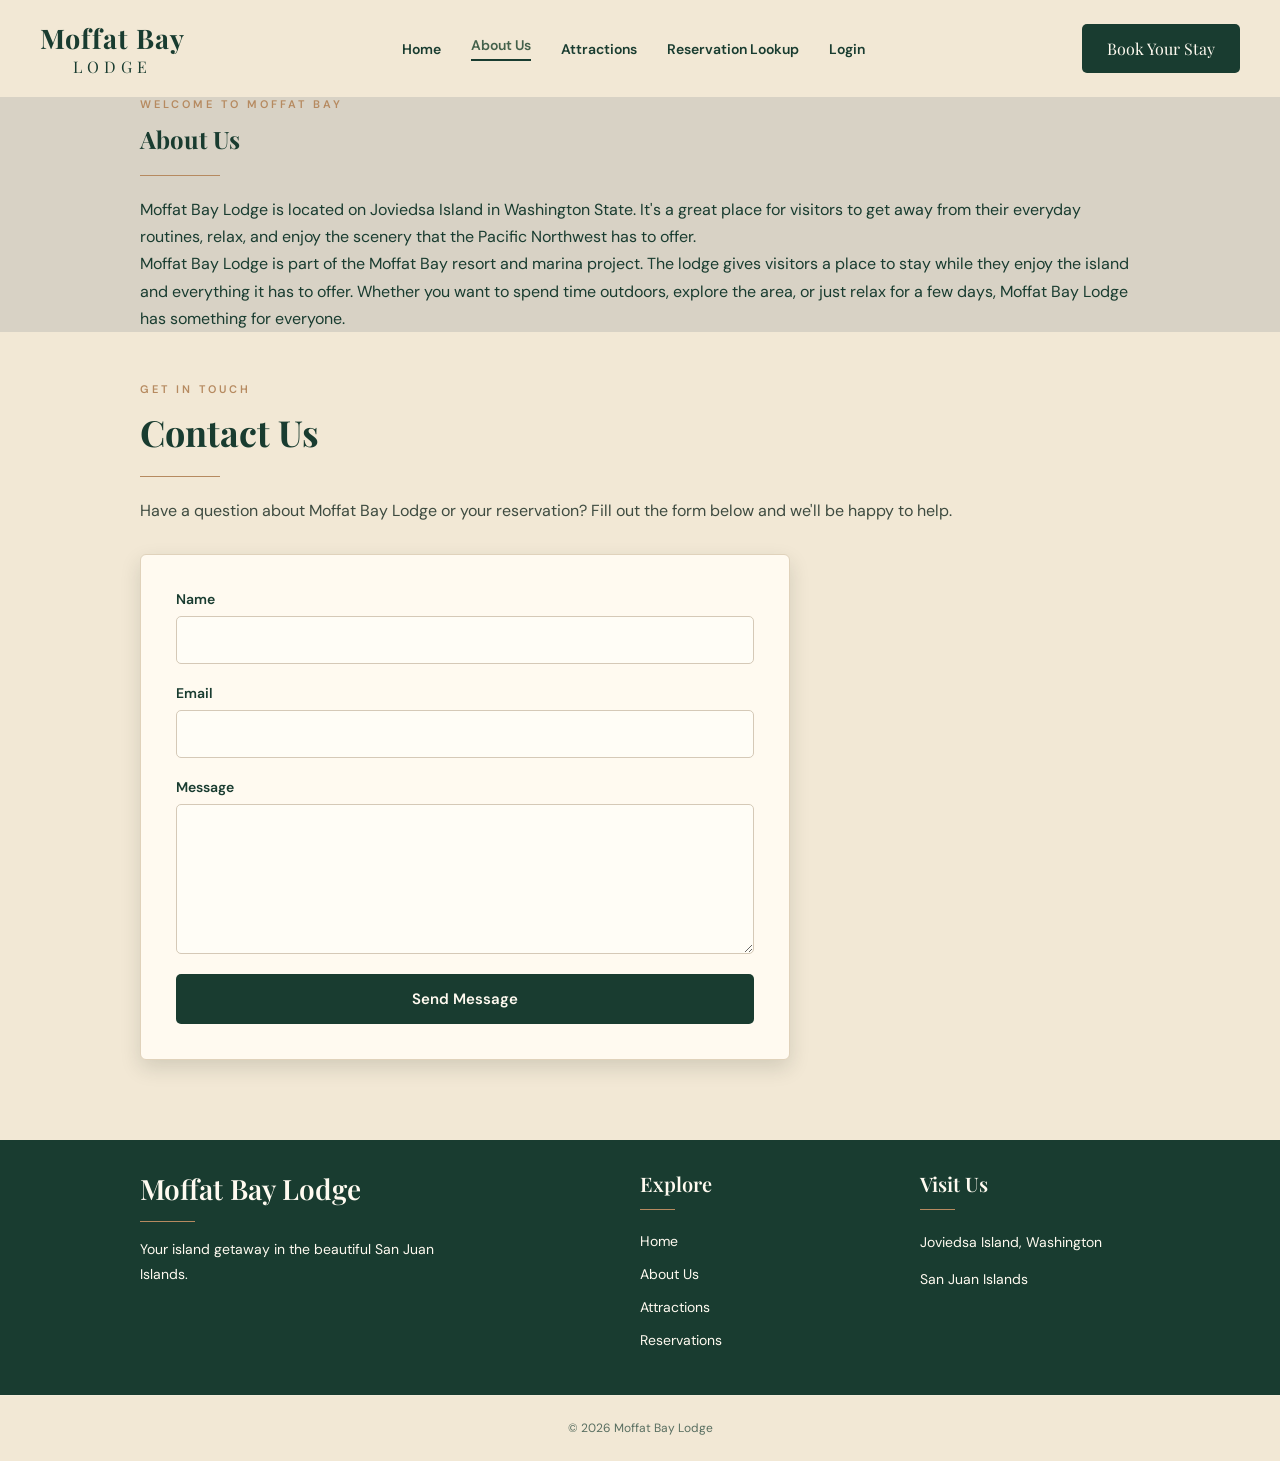
<file: MoffatBay/about.html>
<!DOCTYPE html>
<html lang="en">
<head>
    <meta charset="UTF-8">
    <meta name="viewport"
          content="width=device-width, initial-scale=1.0">

    <title>About Us | Moffat Bay Lodge</title>

    <!-- Website fonts copied from the main page-->
    <link rel="preconnect" href="https://fonts.googleapis.com">
    <link rel="preconnect" href="https://fonts.gstatic.com"
          crossorigin>
    <link href="https://fonts.googleapis.com/css2?family=DM+Sans:wght@400;500;600;700&family=Playfair+Display:wght@400;600;700&display=swap"
          rel="stylesheet">

    <!-- css sheet -->
    <link rel="stylesheet" href="css/style.css">
    <link rel="stylesheet" href="css/about.css">
    
</head>

<body>

    <!-- Website Header -->
    <header class="site-header">
        <div class="header-container">

            <a href="index.html" class="site-logo">
                <span class="logo-main">Moffat Bay</span>
                <span class="logo-sub">LODGE</span>
            </a>

            <button id="menuToggle"
                    class="menu-toggle"
                    aria-label="Toggle navigation"
                    aria-expanded="false"
                    aria-controls="mainNav">
                <span></span>
                <span></span>
                <span></span>
            </button>

            <nav id="mainNav" class="main-nav">
                <a href="index.html">Home</a>
                <a href="about.html" class="active"
                   aria-current="page">About Us</a>
                <a href="attractions.html">Attractions</a>
                <a href="lookup.html">Reservation Lookup</a>
                <a href="login.html">Login</a>
            </nav>

            <a href="reservation-test/reservation.html"
               class="btn btn-primary">Book Your Stay</a>

        </div>
    </header>

    <main>

       
<main class="about-main">

    <!-- About Us Section -->
    <section class="about-simple">
        <div class="content-container">

            <span class="section-eyebrow">
                Welcome to Moffat Bay
            </span>

            <h1>About Us</h1>

            <div class="section-divider"></div>

            <p>
                Moffat Bay Lodge is located on Joviedsa Island
                in Washington State. It's a great place for
                visitors to get away from their everyday
                routines, relax, and enjoy the scenery that
                the Pacific Northwest has to offer.
            </p>

            <p>
                Moffat Bay Lodge is part of the Moffat Bay
                resort and marina project. The lodge gives
                visitors a place to stay while they enjoy
                the island and everything it has to offer.
                Whether you want to spend time outdoors,
                explore the area, or just relax for a few
                days, Moffat Bay Lodge has something for
                everyone.
            </p>

        </div>
    </section>

    <!-- Contact Us Section -->
    <section class="contact-simple">
        <div class="content-container">

            <span class="section-eyebrow">
                Get in Touch
            </span>

            <h2>Contact Us</h2>

            <div class="section-divider"></div>

            <p>
                Have a question about Moffat Bay Lodge or
                your reservation? Fill out the form below
                and we'll be happy to help.
            </p>

            <form id="contactForm">

                <div class="contact-field">
                    <label for="contactName">Name</label>
                    <input type="text"
                           id="contactName"
                           name="name"
                           required>
                </div>

                <div class="contact-field">
                    <label for="contactEmail">Email</label>
                    <input type="email"
                           id="contactEmail"
                           name="email"
                           required>
                </div>

                <div class="contact-field">
                    <label for="contactMessage">Message</label>
                    <textarea id="contactMessage"
                              name="message"
                              rows="5"
                              required></textarea>
                </div>

                <button type="submit"
                        class="btn btn-primary">
                    Send Message
                </button>

                <p id="contactStatus"
                   role="status"
                   aria-live="polite"></p>

            </form>

        </div>
    </section>

</main>

<!--Footer for the site -->
<footer class="site-footer">
    <div class="content-container footer-container">

        <div class="footer-brand">
            <h2>Moffat Bay Lodge</h2>
            <p>
                Your island getaway in the
                beautiful San Juan Islands.
            </p>
        </div>

        <div class="footer-nav">
            <h3>Explore</h3>
            <ul>
                <li><a href="index.html">Home</a></li>
                <li><a href="about.html">About Us</a></li>
                <li><a href="attractions.html">Attractions</a></li>
                <li><a href="reservation-test/reservation.html">
                    Reservations
                </a></li>
            </ul>
        </div>

        <div class="footer-contact">
            <h3>Visit Us</h3>
            <p>Joviedsa Island, Washington</p>
            <p>San Juan Islands</p>
        </div>

    </div>

    <div class="footer-bottom">
        <p>&copy; 2026 Moffat Bay Lodge</p>
    </div>
</footer>

<!-- JavaScript -->
<script src="js/shared.js"></script>
<script src="js/contact.js"></script>
</body>
</html>
</file>
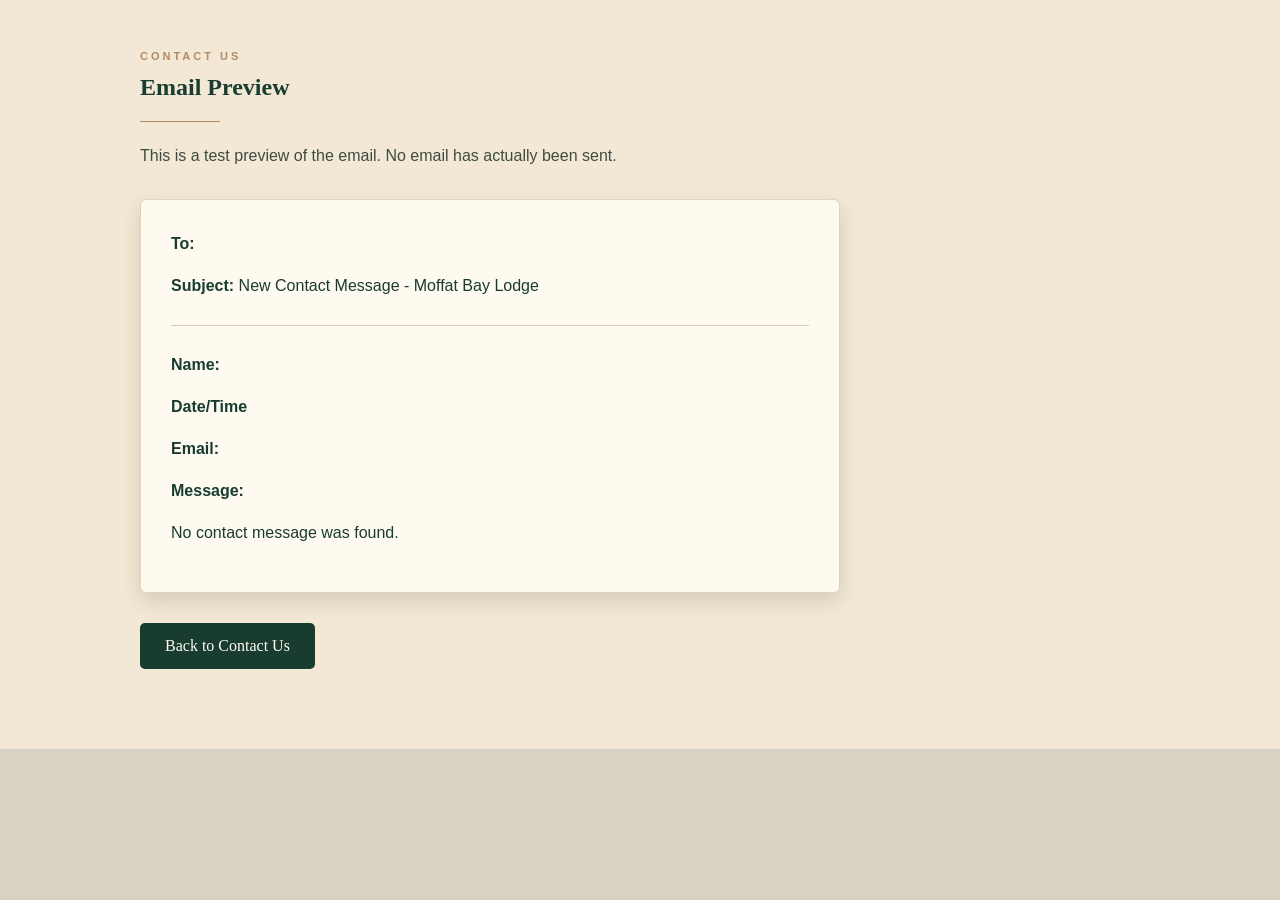
<file: MoffatBay/contact-preview.html>
<!--
/////////////////////////////////////////////////////////////////////////
This is a temporary holder for a final email that would go out
////////////////////////////////////////////////////////////////////////
-->

<!DOCTYPE html>
<html lang="en">
<head>
    <meta charset="UTF-8">
    <meta name="viewport"
          content="width=device-width, initial-scale=1.0">

    <title>Contact Message Preview | Moffat Bay Lodge</title>

    <link rel="stylesheet" href="css/style.css">
    <link rel="stylesheet" href="css/about.css">
</head>

<body>

    <main class="about-main">

        <section class="contact-simple">
            <div class="content-container">

                <span class="section-eyebrow">
                    Contact Us
                </span>

                <h1>Email Preview</h1>

                <div class="section-divider"></div>

                <p>
                    This is a test preview of the email.
                    No email has actually been sent.
                </p>

                <div class="email-preview">

                    <p>
                        <strong>To:</strong>
                        <span id="previewTo"></span>
                    </p>

                    <p>
                        <strong>Subject:</strong>
                        New Contact Message - Moffat Bay Lodge
                    </p>

                    <hr>

                    <p>
                        <strong>Name:</strong>
                        <span id="previewName"></span>
                    </p>

                    <p>
                        <strong>Date/Time</strong>
                        <span id="currentDateTime"></span>
                    </p>

                    <p>
                        <strong>Email:</strong>
                        <span id="previewEmail"></span>
                    </p>

                    <p><strong>Message:</strong></p>

                    <p id="previewMessage"></p>

                </div>

                <a href="about.html"
                   class="btn btn-primary">
                    Back to Contact Us
                </a>

            </div>
        </section>

    </main>

    <script src="js/contact-preview.js"></script>
 
</body>
</html>
</file>
<file: MoffatBay/css/style.css>
/* =========================================
   GLOBAL COLORS/TEXT/ETC
========================================= */

:root {
    --forest: #193C30;
    --moss: #44614B;
    --parchment: #F2E8D5;
    --driftwood: #B68A60;
    --bay-blue: #263E49;
    --text-muted: #3e4b40;
    --text-secondary: #786e60;
    --font-heading: 'Playfair Display', Georgia, serif;
    --font-body: 'DM Sans', Arial, sans-serif;
    --cream: #fffaf0;
    --paper-note: #fff8e9;
    --hero-text: #fff9ed;
    --text-gold: #d9b98b;
    --content-width: 1400px;
    --button-radius: 5px;
    --shadow-photo: 0 8px 20px rgba(36, 45, 35, 0.15);
}

/* =========================================
   GLOBAL VARIABLES
========================================= */

* {
    margin: 0;
    padding: 0;
    box-sizing: border-box;
}
body {
    font-family: var(--font-body);
    background-color: var(--parchment);
    color: var(--forest);
}
p {
    line-height: 1.7;
}

/* shared heading variables */
h1, h2, h3, h4, h5, h6 {
    font-family: var(--font-heading);
    color: var(--forest);
}
a {
    text-decoration: none;
    color: inherit;
}

/* reusable section */
.content-container {
    width: 90%;
    max-width: 1000px;
    margin: 0 auto;
}

/* shared decoration */
.torn-edge {
    background-repeat: no-repeat;
    background-size: 100% 100%;
    pointer-events: none;
}
.section-eyebrow {
    display: block;
    margin-bottom: 12px;
    font-size: 11px;
    font-weight: 600;
    letter-spacing: 3px;
    text-transform: uppercase;
    color: var(--driftwood);
}
.section-divider {
    width: 80px;
    height: 1px;
    margin: 20px 0;
    background-color: var(--driftwood);
}

/* shared photo settings*/
.photo-frame,
.room-card,
.adventure-polaroid {
    box-shadow: var(--shadow-photo);
}
.photo-frame {
    display: block;
    width: 100%;
    object-fit: cover;
    border: 7px solid var(--cream);
}

/* =========================================
   HEADER AND NAVIGATION
========================================= */

.site-header {
    background-color: var(--parchment);
    width: 100%;
    padding: 20px 40px;
    position: sticky;
    top: 0;
    z-index: 1000;
}

.header-container {
    max-width: var(--content-width);
    margin: 0 auto;
    display: flex;
    align-items: center;
    justify-content: space-between;
    gap: 30px;
}

/* logo */
.site-logo {
    display: flex;
    flex-direction: column;
    align-items: center;
    flex-shrink: 0;
    font-family: var(--font-heading);
    color: var(--forest);
}
.logo-main {
    font-size: 27px;
    font-weight: 700;
    letter-spacing: 1px;
}
.logo-sub {
    font-size: 16px;
    letter-spacing: 5px;
}

/* navigation */
.main-nav {
    display: flex;
    align-items: center;
    gap: 30px;
}
.main-nav a {
    font-size: 14px;
    font-weight: 600;
    transition: color 0.2s ease;
}
.main-nav a:hover,
.main-nav a.active {
    color: var(--moss);
}
.main-nav a.active {
    border-bottom: 2px solid var(--forest);
    padding-bottom: 5px;
}

/* shared button variables*/
.btn {
    display: inline-block;
    font-family: var(--font-heading);
    font-size: 16px;
    border: none;
    border-radius: var(--button-radius);
    transition: background-color 0.2s ease;
    padding: 14px 25px;
    cursor: pointer;
}
.btn-primary {
    background-color: var(--forest);
    color: var(--cream);
}
.btn-primary:hover {
    background-color: var(--moss);
}


/* accent button */
.btn-accent {
    padding: 15px 30px;
    background-color: var(--moss);
    color: var(--parchment);
    border: 1px solid var(--driftwood);
}
.btn-accent:hover {
    background-color: var(--forest);
    color: var(--parchment);
}
.btn-compact {
    padding: 14px 22px;
    font-size: 15px;
}

/* nav for mobile */
.menu-toggle {
    display: none;
    flex-direction: column;
    justify-content: center;
    align-items: center;
    gap: 5px;
    padding: 10px;
    border: none;
    background: transparent;
    cursor: pointer;
}
.menu-toggle span {
    display: block;
    width: 25px;
    height: 3px;
    background-color: var(--forest);
    border-radius: 2px;
    transition: transform 0.25s ease, opacity 0.25s ease;
}
.menu-toggle:focus-visible {
    outline: 2px solid var(--forest);
    outline-offset: 4px;
    border-radius: 4px;
}


/* =========================================
   RESPONSIVE HEADER
========================================= */

@media (max-width: 900px) {
    .site-header {
        padding: 20px;
    }
    .header-container {
        flex-wrap: nowrap;
    }
    .header-container > .btn {
        display: none;
    }
    .menu-toggle {
        display: flex;
    }
    .menu-toggle[aria-expanded="true"] span:nth-child(1) {
        transform: translateY(8px) rotate(45deg);
    }
    .menu-toggle[aria-expanded="true"] span:nth-child(2) {
        opacity: 0;
    }
    .menu-toggle[aria-expanded="true"] span:nth-child(3) {
        transform: translateY(-8px) rotate(-45deg);
    }
    .main-nav {
        display: none;
        position: absolute;
        top: 100%;
        left: 0;
        width: 100%;
        padding: 20px;
        background-color: var(--parchment);
        box-shadow: var(--shadow-photo);
        flex-direction: column;
        align-items: center;
        gap: 20px;
    }
    .main-nav.is-open {
        display: flex;
    }
}


/* =========================================
   HERO SECTION
========================================= */

.hero {
    min-height: 570px;
    display: flex;
    align-items: center;
    position: relative;
    overflow: hidden;
    background-color: var(--forest);
    background-image:
        linear-gradient(
            90deg,
            rgba(12, 43, 33, 0.96) 0%,
            rgba(12, 43, 33, 0.85) 25%,
            rgba(12, 43, 33, 0.35) 55%,
            rgba(12, 43, 33, 0.05) 100%
        ),
        url("../images/lodge-hero.jpg");

    background-size: cover;
    background-position: center center;
    background-repeat: no-repeat;
}
.hero-content {
    position: relative;
    z-index: 1;
    width: min(90%, 1200px);
    margin: 0 auto;
    padding: 70px 0;
    color: var(--hero-text);
    text-align: center;
}
.hero-eyebrow {
    display: block;
    font-family: var(--font-body);
    font-style: normal;
    font-size: 15px;
    font-weight: 500;
    letter-spacing: 7px;
    text-transform: uppercase;
    color: var(--text-gold);
    margin-bottom: 10px;
}
.hero h1 {
    font-size: clamp(44px, 5vw, 76px);
    line-height: 1.1;
    margin-bottom: 22px;
    color: var(--hero-text);
}
.hero p {
    max-width: 620px;
    margin: 0 auto 28px;
    font-size: clamp(16px, 1.7vw, 21px);
}

@media (max-width: 650px) {
    .hero {
        min-height: 520px;
        background-size: cover, auto 100%;
        background-position: center, 65% center;
    }
    .hero-content {
        padding: 60px 0;
    }
    .hero p {
        max-width: 340px;
    }
    .hero-eyebrow {
        font-size: 11px;
        letter-spacing: 3px;
    }
}

/* =========================================
   TORN PAGE LOOK WITH SVG
========================================= */

.hero::after {
    content: "";
    position: absolute;
    bottom: -1px;
    left: 0;
    width: 100%;
    height: 100px;
    background-image: url("../images/paper-tear.svg");
    background-repeat: no-repeat;
    background-size: 100% 100%;
    z-index: 2;
    pointer-events: none;
}

/* =========================================
   LODGE HIGHLIGHTS
========================================= */

.lodge-highlights {
    background-color: var(--parchment);
    padding: 40px 30px 50px;
}
.highlights-container {
    max-width: 1250px;
    margin: 0 auto;
    display: grid;
    grid-template-columns: repeat(4, minmax(0, 1fr));
}
.highlight-item {
    display: flex;
    align-items: center;
    justify-content: center;
    gap: 14px;
    padding: 15px 12px;
    min-width: 0;
}
.highlight-item:not(:last-child) {
    border-right: 1px solid rgba(68, 97, 75, 0.3);
}
.highlight-icon {
    flex-shrink: 0;
    width: 62px;
    height: 62px;
    color: var(--forest);
}
.highlight-icon img {
    display: block;
    width: 100%;
    height: 100%;
}
.highlight-text h3 {
    font-size: 15px;
    font-weight: 600;
    line-height: 1.35;
    text-transform: uppercase;
    margin-bottom: 6px;
}
.highlight-text p {
    font-size: 13px;
    line-height: 1.5;
    color: var(--text-secondary);
}

/* responsive tablet */
@media (max-width: 1000px) {
    .highlights-container {
        grid-template-columns: repeat(2, minmax(0, 1fr));
        row-gap: 20px;
    }
    .highlight-item:nth-child(2) {
        border-right: none;
    }
}

/* responsive mobile */
@media (max-width: 600px) {
    .highlights-container {
        grid-template-columns: 1fr;
    }
    .highlight-item {
        justify-content: flex-start;
        padding: 15px 10px;
        border-right: none !important;
        border-bottom: 1px solid rgba(68, 97, 75, 0.2);
    }
    .highlight-item:last-child {
        border-bottom: none;
    }
    .lodge-highlights {
        padding: 30px 25px 10px;
    }
}


/* =========================================
   ABOUT SECTION
========================================= */

.about-preview {
    background-color: var(--parchment);
    padding: 45px 35px 45px;
}
.about-preview-container {
    max-width: var(--content-width);
    margin: 0 auto;
    display: grid;
    grid-template-columns: 1.15fr 1fr;
    align-items: center;
    gap: clamp(45px, 7vw, 110px);
}

/* Featured lodge photo with an overlapping scrapbook note */
.about-photo-feature {
    position: relative;
    min-width: 0;
    margin: 10px 25px 30px 5px;
    transform: rotate(-2deg);
}
/* Shared translucent scrapbook tape */
.about-photo-feature::before,
.adventure-polaroid::before {
    content: "";
    position: absolute;
    top: -12px;
    left: 50%;
    height: 25px;
    background: rgba(218, 200, 171, 0.65);
    box-shadow: 0 1px 3px rgba(36, 45, 35, 0.12);
    transform: translateX(-50%) rotate(-7deg);
    pointer-events: none;
}

/* Scrapbook tape on About photo */
.about-photo-feature::before {
    width: 75px;
    z-index: 3;
}
/* Keep the handwritten note on top */
.about-photo-feature .photo-note {
    right: -20px;
    bottom: -30px;
    transform: rotate(6deg);
    z-index: 2;
}
.about-photo-feature .photo-frame {
    height: 340px;
}

/* Center Content */

.about-preview-content {
    position: relative;
    padding: 10px 0;
    isolation: isolate;
}
.about-preview-content h2,
.adventures-intro h2 {
    font-size: clamp(28px, 2.8vw, 42px);
    line-height: 1.15;
    font-weight: 600;
}
.text-description {
    font-size: 14px;
    line-height: 1.8;
    color: var(--text-muted);
    margin-bottom: 25px;
}

/* photo note */
.photo-note {
    position: absolute;
    padding: 18px 25px;
    text-align: center;
    background-color: var(--paper-note);
    box-shadow: 0 5px 15px rgba(36, 45, 35, 0.15);

    transform: rotate(-5deg);
}
.photo-note span {
    display: block;
    font-family: 'Caveat', cursive;
    font-size: 34px;
    font-weight: 600;
    line-height: 0.95;
    color: var(--forest);
}
.photo-note small {
    display: block;
    margin-top: 10px;
    font-size: 9px;
    letter-spacing: 2px;
    color: var(--driftwood);
}

/* ========================================
   ACCOMMODATIONS
======================================== */

.accommodations-torn-edge {
    height: 100px;
    background-image: url("../images/forest-tear.svg");
    background-size: auto 100%;
    position: relative;
}
.accommodations-torn-edge::after {
    content: "";
    position: absolute;
    inset: 0;
    background: url("../images/forest-tear.svg") center / auto 100% no-repeat;
    z-index: 2;
    pointer-events: none;
}
.accommodations-forest {
    position: absolute;
    bottom: 20px;
    left: 0;
    width: 100%;
    height: 180px;
    background-image: url("../images/decorations/forest-line.svg");
    background-repeat: no-repeat;
    background-size: auto 180px;
    background-position: center bottom;
    pointer-events: none;
}
.accommodations-preview {
    scroll-margin-top: 100px;
    position: relative;
    background-color: var(--forest);
    padding: 50px 0 60px;
    isolation: isolate;
}
.accommodations-intro {
    text-align: center;
    margin-bottom: 40px;
}
.accommodations-intro h2 {
    font-size: clamp(32px, 4vw, 44px);
    font-weight: 600;
    color: var(--cream);
    margin-bottom: 12px;
}
.accommodations-intro p {
    font-size: 15px;
    line-height: 1.7;
    color: var(--parchment);
}
.room-card-image {
    display: block;
    width: 100%;
    aspect-ratio: 4 / 3;
    height: auto;
    object-fit: cover;
}
.room-grid {
    display: grid;
    grid-template-columns: repeat(4, minmax(0, 300px));
    gap: 24px;
    justify-content: center;
    width: 90%;
    max-width: 1272px;
    margin: 0 auto;
}
.room-card {
    background-color: var(--cream);
    padding: 8px;
    width: 100%;
    max-width: 300px;
    border-radius: 2px;

    display: flex;
    flex-direction: column;
}
.room-card-content {
    padding: 14px 12px 10px;
    text-align: center;

    display: flex;
    flex-direction: column;
    flex: 1;
    align-items: center;
}
.room-name {
    display: flex;
    align-items: center;
    justify-content: center;
    line-height: 1.4;
    min-height: 32px;
    font-family: var(--font-body);
    font-size: 10px;
    font-weight: 600;
    letter-spacing: 2px;
    text-transform: uppercase;
    color: var(--driftwood);
    margin-bottom: 8px;
}
.room-card-content h3 {
    font-size: 19px;
    line-height: 1.25;
    min-height: 50px;

    display: flex;
    align-items: center;
    justify-content: center;
}
.room-card-content > p {
    font-family: var(--font-heading);
    font-size: 16px;
    font-weight: 600;
    margin-top: auto;
    margin-bottom: 12px;
}
.room-details-btn {
    margin-top: 0;
}


/* ========================================
   ISLAND ADVENTURES
======================================== */

.adventures-torn-edge {
    height: 100px;
    background-color: var(--parchment);
    background-image: url("../images/forest-tear.svg");
    transform: rotate(180deg);
}
.adventures-preview {
    background-color: var(--parchment);
    padding: 55px 0 60px;
}
.adventures-container {
    display: grid;
    grid-template-columns: 0.8fr 1.7fr;
    align-items: center;
    position: relative;
    isolation: isolate;
}
.adventures-intro {
    text-align: left;
    margin-bottom: 0;
    max-width: 340px;
    position: relative;
    isolation: isolate;
}
.adventures-container::before {
    content: "";
    position: absolute;
    width: 400px;
    height: 400px;
    top: 50%;
    left: 30%;
    transform: translate(-50%, -50%);
    background-image: url("../images/icons/compass.svg");
    background-repeat: no-repeat;
    background-position: center;
    background-size: contain;
    opacity: 0.045;
    z-index: -1;
    pointer-events: none;
}
.adventure-polaroid {
    background-color: var(--cream);
    padding: 8px 8px 14px;
    width: 100%;
    margin: 0;
    transition: transform 0.3s ease, box-shadow 0.3s ease;
    text-align: center;
}

@media (hover: hover) {
    .adventure-polaroid:hover {
        transform: scale(1.06);
        z-index: 5;
        box-shadow: 0 14px 28px rgba(36, 45, 35, 0.22);
    }
}

.adventure-polaroid img {
    display: block;
    width: 100%;
    height: auto;
}
.adventure-polaroid figcaption {
    font-family: 'Caveat', cursive;
    font-size: 22px;
    font-weight: 600;
    line-height: 1.1;
    color: var(--forest);
    padding-top: 8px;
}

.adventures-grid {
    display: grid;
    grid-template-columns: repeat(4, minmax(0, 1fr));
    gap: 8px;
    align-items: center;
}
.adventures-grid .adventure-polaroid {
    position: relative;
    z-index: 1;
}

/* Scrapbook tape on polaroids */
.adventure-polaroid::before {
    width: 65px;
    z-index: 2;
}

/* Small variations between photos */
.adventure-polaroid:nth-child(2)::before {
    transform: translateX(-50%) rotate(6deg);
}
.adventure-polaroid:nth-child(3)::before {
    transform: translateX(-50%) rotate(-4deg);
}
.adventure-polaroid:nth-child(4)::before {
    transform: translateX(-50%) rotate(8deg);
}

/* Tablet: tidy 2x2 polaroids */
@media (min-width: 651px) and (max-width: 1050px) {

    .adventures-container {
        grid-template-columns: minmax(0, 1fr) minmax(0, 1.2fr);
        gap: 30px;
    }

    .adventures-grid {
        grid-template-columns: repeat(2, minmax(0, 1fr));
        gap: 18px;
    }
}

/* ========================================
   BOOK YOUR ESCAPE
======================================== */

.sunset-top-tear {
    height: 100px;
    margin-bottom: -100px;
    position: relative;
    z-index: 1;
    background-image: url("../images/sunset-top-tear.svg");
    transform: rotate(180deg);
}
.booking-cta {
    background-color: var(--forest);
    background-image:
        linear-gradient(
            rgba(12, 43, 33, 0.45),
            rgba(12, 43, 33, 0.65)
        ),
        url("../images/lodge-sunset.jpg");
    background-size: cover;
    background-position: center;
    background-repeat: no-repeat;
    min-height: 420px;
    display: flex;
    align-items: center;
}
.booking-cta-content {
    width: 90%;
    max-width: 700px;
    margin: 0 auto;
    padding: 70px 0;
    text-align: center;
}
.booking-cta-content h2 {
    font-size: clamp(32px, 4vw, 48px);
    font-weight: 600;
    line-height: 1.15;
    color: var(--cream);
    margin-bottom: 20px;
}
.booking-cta-content p {
    max-width: 520px;
    margin: 0 auto 30px;
    font-size: 16px;
    line-height: 1.8;
    color: var(--cream);
}

/* ========================================
   FOOTER
======================================== */

.sunset-footer-tear {
    height: 100px;
    margin-top: -100px;
    position: relative;
    background-image: url("../images/sunset-footer-tear.svg");
    pointer-events: none;
}
.site-footer {
    background-color: var(--forest);
    color: var(--cream);
}
.footer-container {
    display: grid;
    grid-template-columns: 2fr 1fr 1fr;
    gap: 60px;
    padding: 30px 0 45px;
}
.footer-brand h2 {
    font-family: var(--font-heading);
    font-size: 28px;
    font-weight: 600;
    color: var(--cream);
    margin-bottom: 15px;
}
.footer-brand h2::after {
    content: "";
    display: block;
    width: 55px;
    height: 1px;
    margin-top: 14px;
    background-color: var(--driftwood);
}
.footer-nav h3::after,
.footer-contact h3::after {
    content: "";
    display: block;
    width: 35px;
    height: 1px;
    margin-top: 12px;
    background-color: var(--driftwood);
}
.footer-brand p {
    font-size: 14px;
    line-height: 1.8;
    color: var(--cream);
    max-width: 300px;
}
.footer-nav h3,
.footer-contact h3 {
    font-family: var(--font-heading);
    font-size: 20px;
    font-weight: 600;
    color: var(--cream);
    margin-bottom: 20px;
}
.footer-nav ul {
    list-style: none;
    padding: 0;
    margin: 0;
}
.footer-nav li + li {
    margin-top: 12px;
}
.footer-nav a,
.footer-contact a {
    color: var(--cream);
    font-size: 14px;
    text-decoration: none;
    transition: color 0.2s ease;
}
.footer-nav a:hover,
.footer-contact a:hover {
    color: var(--driftwood);
}
.footer-contact p {
    font-size: 14px;
    line-height: 1.8;
    color: var(--cream);
    margin-bottom: 12px;
}
.footer-bottom {
    border-top: 1px solid rgba(255, 255, 255, 0.15);
    padding: 22px 0;
    text-align: center;
    background-color: var(--parchment);
}
.footer-bottom p {
    font-size: 12px;
    color: var(--forest);
    opacity: 0.7;
    margin: 0;
}

/* responsive layout */
@media (max-width: 1050px) {
    .room-grid {
        grid-template-columns: repeat(2, minmax(0, 300px));
    }
    .about-preview-container {
        grid-template-columns: 1fr 1fr;
        gap: 35px;
    }
}
@media (max-width: 650px) {
    .room-grid {
        grid-template-columns: minmax(0, 300px);
    }
    .about-preview {
        padding: 35px 25px 35px;
    }
    .about-preview-container {
        grid-template-columns: 1fr;
        gap: 30px;
    }
    .about-photo-feature .photo-frame {
        height: 250px;
    }
    .about-photo-feature .photo-note {
        padding: 12px 16px;
    }
    .about-photo-feature .photo-note span {
        font-size: 18px;
    }
    .accommodations-preview {
        padding: 25px 0 35px;
    }
    .adventures-torn-edge {
        height: 65px;
    }
    .adventures-container {
        grid-template-columns: 1fr;
        gap: 35px;
    }
    .adventures-container::before {
        width: 300px;
        height: 300px;
        top: 120px;
        left: 70%;
        transform: translate(-50%, -50%);
    }
    .adventures-grid {
        grid-template-columns: repeat(2, minmax(0, 1fr));
        gap: 20px;
    }

    .adventures-preview {
        padding: 45px 0 25px;
    }
    .booking-cta-content {
        padding: 90px 0 70px;
    }
    .footer-container {
        grid-template-columns: 1fr;
        gap: 35px;
        padding: 35px 0;
    }
}

/* ========================================
   ROOM DETAILS POPUP
======================================== */

.room-modal {
    width: min(90%, 470px);
    max-height: 90vh;
    margin: auto;
    padding: 0;
    border: none;
    border-radius: 5px;
    background-color: var(--parchment);
    color: var(--forest);
    box-shadow: 0 20px 60px rgba(0, 0, 0, 0.3);
    overflow-y: auto;
}
.room-modal::backdrop {
    background-color: rgba(12, 30, 24, 0.75);
}
.room-modal-inner {
    position: relative;
}
.room-modal-close {
    position: absolute;
    top: 15px;
    right: 15px;
    z-index: 2;
    width: 38px;
    height: 38px;
    border: none;
    border-radius: 50%;
    background-color: var(--cream);
    color: var(--forest);
    font-size: 26px;
    line-height: 1;
    cursor: pointer;
}
.room-modal-image {
    display: block;
    width: calc(100% - 30px);
    height: 300px;
    margin: 15px 15px 0;
    border-radius: 5px;
    object-fit: cover;
}
.room-modal-content {
    padding: 18px 25px 24px;
    text-align: left;
}
.room-modal-content h2 {
    font-size: clamp(24px, 3vw, 30px);
    line-height: 1.2;
    margin-bottom: 8px;
}
.room-modal-type {
    font-family: var(--font-body);
    font-size: 11px;
    font-weight: 700;
    letter-spacing: 2px;
    text-transform: uppercase;
    color: var(--driftwood);
    margin-bottom: 20px;
}
.room-modal-description {
    max-width: 480px;
    margin: 0 0 20px;
    font-size: 14px;
    line-height: 1.7;
    color: var(--text-muted);
}
.room-modal-features {
    display: grid;
    grid-template-columns: repeat(4, 1fr);
    gap: 10px;
    padding: 12px 0;
    border-top: 1px solid rgba(68, 97, 75, 0.25);
    border-bottom: 1px solid rgba(68, 97, 75, 0.25);
}
.room-modal-feature {
    display: flex;
    flex-direction: column;
    align-items: center;
    justify-content: center;
    gap: 8px;
    padding: 6px 0;
    text-align: center;
    font-size: 12px;
    font-weight: 600;
    line-height: 1.4;
    color: var(--forest);
}
.room-feature-icon {
    display: block;
    width: 36px;
    height: 36px;
    object-fit: contain;
    flex-shrink: 0;
}
.room-modal-price {
    margin: 16px 0 14px;
    font-family: var(--font-heading);
    font-size: 20px;
    font-weight: 600;
    text-align: center;
}
.room-modal-book {
    display: block;
    width: fit-content;
    min-width: 200px;
    margin: 0 auto;
    text-align: center;
}

/* Mobile popup */
@media (max-width: 600px) {
    .room-modal {
        width: 94%;
    }
    .room-modal-image {
        height: 220px;
    }
    .room-modal-content {
        padding: 25px 20px 30px;
    }
    .room-modal-features {
        grid-template-columns: repeat(2, 1fr);
        gap: 20px;
    }
}

/* Centered, fixed-maximum-width website preview */
body { 
    background: #d8d2c5; }
.site-shell { 
    width: 100%; 
    max-width: 1200px; 
    margin-inline: auto; 
    background: var(--parchment); 
    box-shadow: 0 0 45px rgba(25,60,48,.17); 
}
@media (max-width: 1440px) { 
    .site-shell { box-shadow: none; 
    } 
}
/* Mobile layout: centered content, editorial About section */
@media (max-width: 650px) {
    .about-preview-content {
        text-align: left;
    }
    .about-preview-content .section-divider {
        margin-left: 0;
        margin-right: 0;
    }
    .adventures-intro {
        text-align: center;
        margin-inline: auto;
        max-width: 400px;
    }
    .adventures-intro .section-divider {
        margin-left: auto;
        margin-right: auto;
    }
    .footer-container {
        text-align: center;
        gap: 25px;
    }
    .footer-brand p {
        margin-inline: auto;
    }
    .footer-brand h2::after,
    .footer-nav h3::after,
    .footer-contact h3::after {
        margin-left: auto;
        margin-right: auto;
    }
    .footer-nav li + li {
        margin-top: 9px;
    }
}

@media (max-width: 600px) {
    .highlight-item {
        flex-direction: column;
        text-align: center;
        justify-content: center;
        gap: 10px;
        padding: 14px 10px;
    }
    .about-preview {
        padding-bottom: 65px;
    }
}

/* User registration style */

/* Registration Page */

.registration {
    max-width: 500px;
    margin: 50px auto;
    padding: 35px;
    background-color: #ffffff;
    border-radius: 12px;
    box-shadow: 0 4px 15px rgba(0, 0, 0, 0.15);
}

.registration h1 {
    text-align: center;
    color: #234b3d;
    margin-bottom: 10px;
}

.registration > p {
    text-align: center;
    margin-bottom: 25px;
}

#registrationForm {
    display: flex;
    flex-direction: column;
    gap: 10px;
}

#registrationForm label {
    font-weight: bold;
    color: #234b3d;
    margin-top: 8px;
}

#registrationForm input {
    width: 100%;
    box-sizing: border-box;
    padding: 12px;
    border: 1px solid #aaa;
    border-radius: 6px;
    font-size: 16px;
}

#registrationForm input: focus {
    outline: 2px solid #39775e;
    border-color: #39775e;
}

#registrationForm button {
    margin-top: 20px;
    padding: 14px;
    background-color: #234b3d;
    color: white;
    border: none;
    border-radius: 6px;
    font-size: 16px;
    font-weight: bold;
    cursor: pointer;
}

#registrationForm button: hover {
    background-color: #39775e;
}

#regStatus {
    margin-top: 10px;
}

#regStatus.is-error {
    color: #b42318;
}

#regStatus.is-success {
    color: #17633e;
}

@media (max-width: 600px) {
    .registration {
        margin: 20px 15px;
        padding: 20px;
    }
}

/* =========================================
   LOGGED-IN ACCOUNT NAVIGATION
========================================= */

.account-nav {
    position: relative;
    flex-shrink: 0;
}

.account-nav-toggle {
    display: inline-flex;
    align-items: center;
    justify-content: center;
    white-space: nowrap;
    padding: 8px 0;
    border: 0;
    background: transparent;
    color: var(--forest);
    font-family: var(--font-body);
    font-size: 14px;
    font-weight: 600;
    cursor: pointer;
    transition: color 0.2s ease;
}

.account-nav-toggle: hover,
.account-nav-toggle[aria-expanded="true"] {
    color: var(--moss);
}

.account-nav-toggle:focus-visible,
.account-nav-dropdown a:focus-visible,
.account-nav-dropdown button:focus-visible {
    outline: 2px solid var(--moss);
    outline-offset: 3px;
}

.account-nav-dropdown[hidden] {
    display: none !important;
}

.account-nav-dropdown {
    position: absolute;
    top: calc(100% + 10px);
    right: 0;
    z-index: 1100;
    display: flex;
    flex-direction: column;
    gap: 3px;
    width: max-content;
    min-width: 210px;
    padding: 9px;
    border: 1px solid rgba(68, 97, 75, 0.18);
    border-radius: 6px;
    background: var(--paper-note);
    box-shadow: 0 12px 28px rgba(25, 60, 48, 0.18);
}

.main-nav .account-nav-dropdown a,
.account-nav-dropdown button {
    display: block;
    width: 100%;
    padding: 11px 12px;
    border: 0;
    border-radius: 4px;
    background: transparent;
    color: var(--forest);
    font-family: var(--font-body);
    font-size: 13px;
    font-weight: 500;
    line-height: 1.35;
    text-align: left;
    text-decoration: none;
    cursor: pointer;
}

.main-nav .account-nav-dropdown a: hover,
.account-nav-dropdown button: hover {
    background: var(--parchment);
    color: var(--forest);
}

.account-nav-dropdown button {
    border-top: 1px solid rgba(68, 97, 75, 0.2);
    border-radius: 0 0 4px 4px;
}

.account-nav-dropdown p[role="alert"] {
    padding: 7px 12px;
    font-size: 12px;
    color: #9a3228;
}

.account-nav-dropdown p[hidden] {
    display: none;
}

@media (max-width: 900px) {
    .account-nav {
        width: 100%;
        text-align: center;
    }

    .account-nav-toggle {
        width: 100%;
    }

    .account-nav-dropdown {
        position: static;
        width: min(100%, 290px);
        min-width: 0;
        margin: 4px auto 0;
        box-shadow: 0 5px 15px rgba(25, 60, 48, 0.12);
    }
}
</file>
<file: MoffatBay/css/about.css>
/* =========================================
   CONTACT US FORM
========================================= */

.contact-simple {
    background-color: var(--parchment);
    padding: 50px 25px 80px;
}

.contact-simple h2 {
    font-size: 36px;
    margin-bottom: 15px;
}

.contact-simple > .content-container > p {
    margin-bottom: 25px;
    color: var(--text-muted);
}

/* Contact form card */
#contactForm {
    display: flex;
    flex-direction: column;
    gap: 20px;

    width: 100%;
    max-width: 650px;
    margin: 30px 0 0;
    padding: 35px;

    background-color: var(--cream);
    border: 1px solid #e0d2bb;
    border-radius: 6px;
    box-shadow: var(--shadow-photo);
}

/* Each label and input */
#contactForm .contact-field {
    display: flex;
    flex-direction: column;
    gap: 8px;
    width: 100%;
}

/* Field labels */
#contactForm label {
    display: block;
    font-size: 14px;
    font-weight: 600;
    color: var(--forest);
}

/* Textboxes and message area */
#contactForm input,
#contactForm textarea {
    display: block;
    width: 100%;
    padding: 13px 15px;

    font-family: var(--font-body);
    font-size: 15px;
    color: var(--forest);

    background-color: #fffdf6;
    border: 1px solid #d5c9b7;
    border-radius: 5px;
}

/* Input focus */
#contactForm input:focus,
#contactForm textarea:focus {
    outline: 2px solid var(--moss);
    outline-offset: 1px;
}

/* Larger message field */
#contactForm textarea {
    min-height: 150px;
    resize: vertical;
}

/* Send button */
#contactForm button {
    width: 100%;
    padding: 15px;
    font-family: var(--font-body);
    font-size: 15px;
    font-weight: 600;
}

/* Submission message */
#contactStatus {
    margin: 0;
    font-size: 14px;
    color: var(--moss);
}

#contactStatus:empty {
    display: none;
}

/* Mobile styling */
@media (max-width: 650px) {
    #contactForm {
        padding: 22px;
    }

    .contact-simple h2 {
        font-size: 30px;
    }
}


/* Email Preview Page */

.email-preview {
    background-color: var(--cream);
    border: 1px solid #e0d2bb;
    border-radius: 6px;
    padding: 30px;
    margin: 30px 0;
    max-width: 700px;
    box-shadow: var(--shadow-photo);
}

.email-preview p {
    margin-bottom: 15px;
    color: var(--forest);
    line-height: 1.7;
}

.email-preview strong {
    font-weight: 700;
}

.email-preview hr {
    border: none;
    border-top: 1px solid #d5c9b7;
    margin: 25px 0;
}

#previewMessage {
    white-space: pre-wrap;
    overflow-wrap: anywhere;
}
</file>
